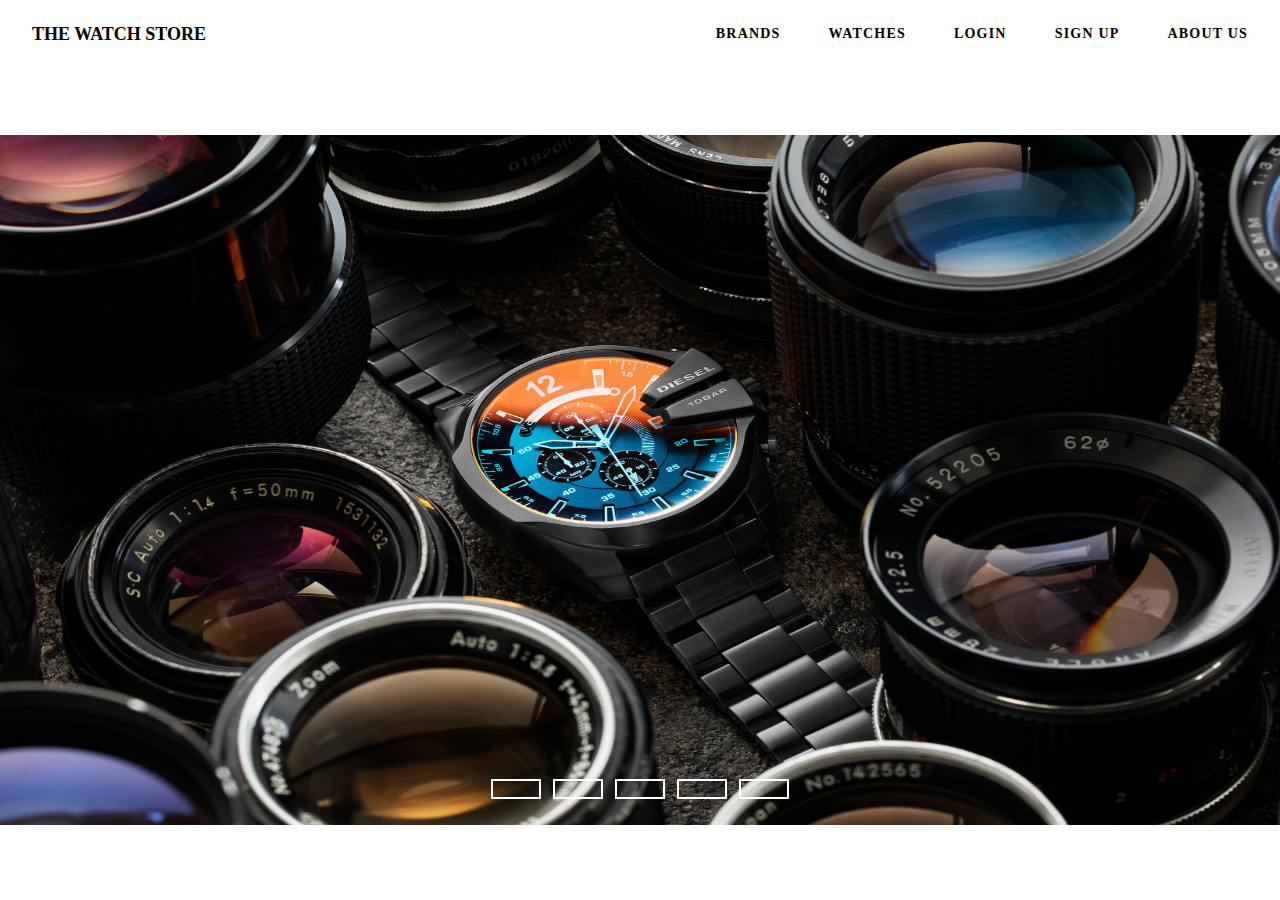
<file: index.html>
<!DOCTYPE html>
<html lang="en">
<head>
      <meta charset="UTF-8">
      <title>Home | TWS</title>
      <link rel="stylesheet" href="home.css">
</head>
<body>
      <div class="container">
            <nav>
                  <input type="checkbox" id="nav" class="hidden">
                  <label for="nav" class="nav-btn">
                        <i></i>
                        <i></i>
                        <i></i>
                  </label>
                  <div class="logo">
                        <a href="index.html">THE WATCH STORE</a>
                  </div>
                  <div class="nav-wrapper">
                        <ul>
                              <li><a href="TWS/brands.html">Brands</a></li>
                              <li><a href="TWS/EDIFICE.html">Watches</a></li>
                              <li><a href="TWS/login.html">Login</a></li>
                              <li><a href="TWS/signup.html">Sign Up</a></li>
                              <li><a href="TWS/aboutus.html">About Us</a></li>
                        </ul>
                  </div>
            </nav>
            <div class="slidershow middle">
                <div class="slides">
                    <input type="radio" name="r" id="r1" checked>
                    <input type="radio" name="r" id="r2">
                    <input type="radio" name="r" id="r3">
                    <input type="radio" name="r" id="r4">
                    <input type="radio" name="r" id="r5">
                    <div class="slide s1">
                          <img src="TWS/1.jpg" alt="">
                    </div>
                    <div class="slide">
                          <img src="TWS/2.jpg" alt="">
                    </div>
                    <div class="slide">
                          <img src="TWS/3.jpg" alt="">
                    </div>
                    <div class="slide">
                          <img src="TWS/4.jpg" alt="">
                    </div>
                    <div class="slide">
                          <img src="TWS/5.jpg" alt="">
                    </div>
                </div>
                <div class="navigation">
                      <label for="r1" class="bar"></label>
                      <label for="r2" class="bar"></label>
                      <label for="r3" class="bar"></label>
                      <label for="r4" class="bar"></label>
                      <label for="r5" class="bar"></label>
                </div>
            </div>
      </div>   
</body>
</html>
</file>
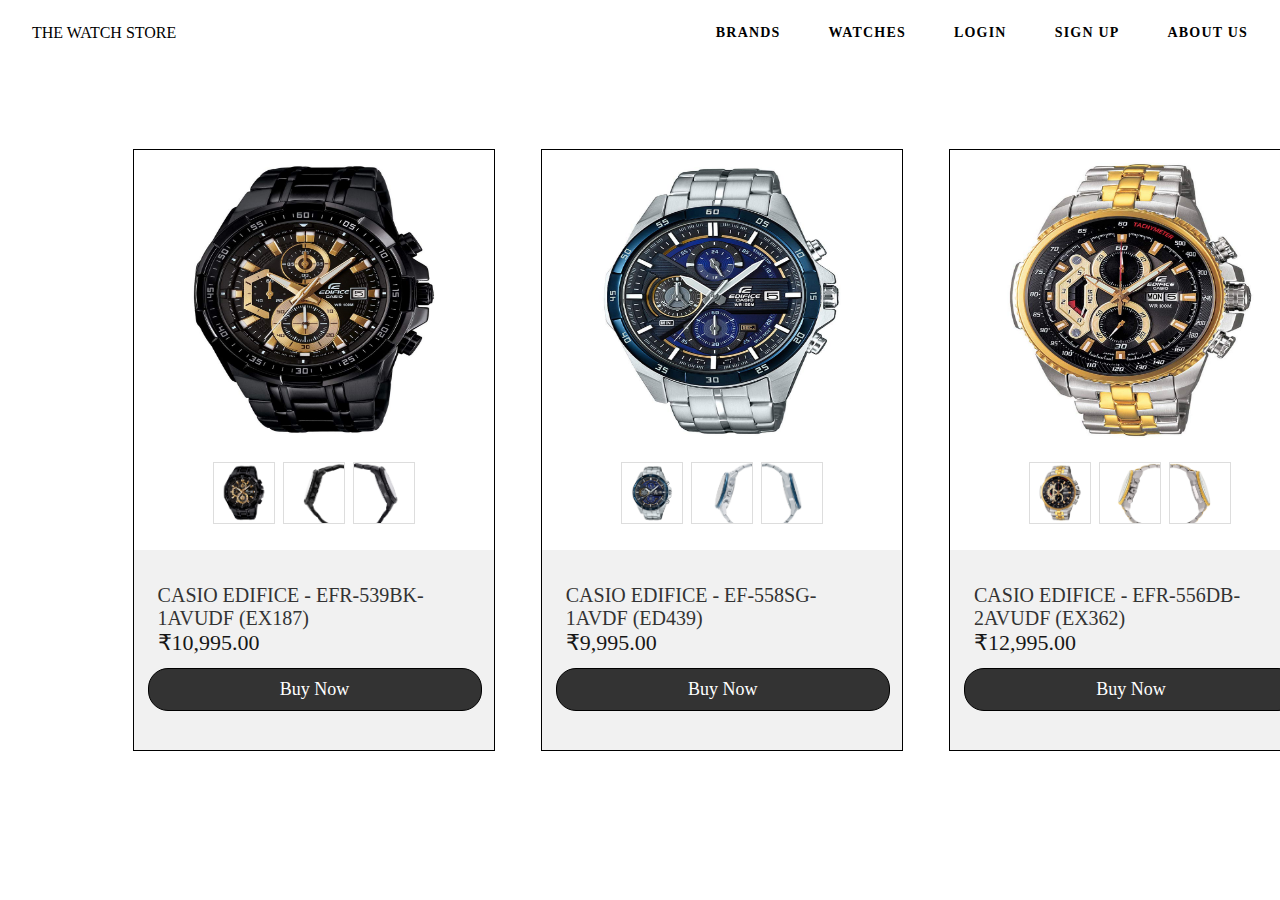
<file: TWS/EDIFICE.html>
<!DOCTYPE html>
<html lang="en" dir="ltr">
  <head>
    <meta charset="utf-8">
    <title>EDIFICE | TWS </title>
    <link rel="stylesheet" href="watchlayout.css">
  </head>
  <body>
    <div class="container">
            <nav>
                  <input type="checkbox" id="nav" class="hidden">
                  <label for="nav" class="nav-btn">
                        <i></i>
                        <i></i>
                        <i></i>
                  </label>
                  <div class="logo">
                        <p>THE WATCH STORE</p>
                  </div>
                  <div class="nav-wrapper">
                        <ul>
                              <li><a href="brands.html">Brands</a></li>
                              <li><a href="EDIFICE.html">Watches</a></li>
                              <li><a href="login.html">Login</a></li>
                              <li><a href="signup.html">Sign Up</a></li>
                              <li><a href="aboutus.html">About Us</a></li>
                        </ul>
                  </div>
            </nav>
    </div>

<div class="card">
  <div class="top-section">
    <img class="image-container1" id="1" src="EDIFICE1.jpg" alt="">
    <div class="nav">
      <img onclick="change_img1(this)" src="EDIFICE1.jpg" alt="">
      <img onclick="change_img1(this)" src="EDIFICE2.jpg" alt="">
      <img onclick="change_img1(this)" src="EDIFICE3.jpg" alt="">
    </div>
    <div class="price"></div>
  </div>

  <div class="product-info">
    <div class="name">Casio Edifice - EFR-539BK-1AVUDF (EX187)</div>
    <div class="dis">₹10,995.00</div>
    <a class="btn" href="PURCHASED.HTML">Buy Now</a>
  </div>

<div class="card" style="margin-left: 500px;">
  <div class="top-section">
    <img class="image-container2" id="2" src="EDIFICE4.jpg" alt="">
    <div class="nav">
      <img onclick="change_img2(this)" src="EDIFICE4.jpg" alt="">
      <img onclick="change_img2(this)" src="EDIFICE5.jpg" alt="">
      <img onclick="change_img2(this)" src="EDIFICE6.jpg" alt="">
    </div>
    <div class="price"></div>
  </div>

  <div class="product-info">
    <div class="name">Casio Edifice  - EF-558SG-1AVDF (ED439)</div>
    <div class="dis">₹9,995.00</div>
    <a class="btn" href="PURCHASED.HTML">Buy Now</a>
  </div>

<div class="card" style="margin-left: 500px;">
  <div class="top-section">
    <img class="image-container3" id="3" src="EDIFICE7.jpg" alt="">
    <div class="nav">
      <img onclick="change_img3(this)" src="EDIFICE7.jpg" alt="">
      <img onclick="change_img3(this)" src="EDIFICE8.jpg" alt="">
      <img onclick="change_img3(this)" src="EDIFICE9.jpg" alt="">
    </div>
    <div class="price"></div>
  </div>

  <div class="product-info">
    <div class="name">Casio Edifice - EFR-556DB-2AVUDF (EX362)</div>
    <div class="dis">₹12,995.00</div>
    <a class="btn" href="PURCHASED.HTML">Buy Now</a>
  </div>

</div>
  <script type="text/javascript">
    var container1 = document.getElementById("1");
    function change_img1(image) {
      container1.src = image.src;
    }
  </script>

   <script type="text/javascript">
    var container2 = document.getElementById("2");
    function change_img2(image) {
      container2.src = image.src;
    }
  </script>

  <script type="text/javascript">
    var container3 = document.getElementById("3");
    function change_img3(image) {
      container3.src = image.src;
    }
  </script>

  </body>
</html>
</file>
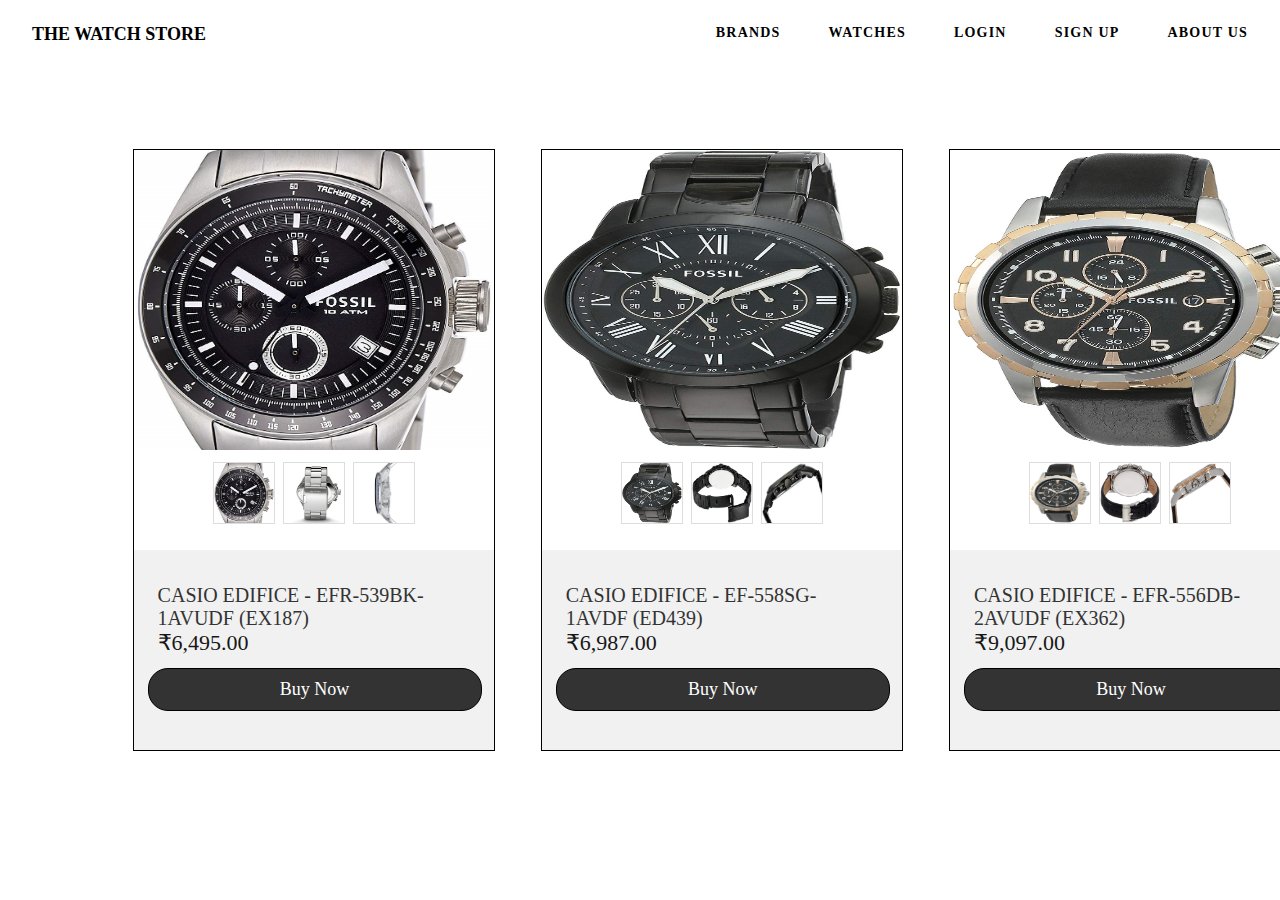
<file: TWS/FOSSIL.html>
<!DOCTYPE html>
<html lang="en" dir="ltr">
  <head>
    <meta charset="utf-8">
    <title>FOSSIL | TWS </title>
    <link rel="stylesheet" href="watchlayout.css">
  </head>
  <body>
    <div class="container">
            <nav>
                  <input type="checkbox" id="nav" class="hidden">
                  <label for="nav" class="nav-btn">
                        <i></i>
                        <i></i>
                        <i></i>
                  </label>
                  <div class="logo">
                        <a href="home.html">THE WATCH STORE</a>
                  </div>
                  <div class="nav-wrapper">
                        <ul>
                              <li><a href="brands.html">Brands</a></li>
                              <li><a href="EDIFICE.html">Watches</a></li>
                              <li><a href="session.php">Login</a></li>
                              <li><a href="signup.html">Sign Up</a></li>
                              <li><a href="aboutus.html">About Us</a></li>
                        </ul>
                  </div>
            </nav>
    </div>

<div class="card">
  <div class="top-section">
    <img class="image-container1" id="1" src="FOSSIL1.jpg" alt="">
    <div class="nav">
      <img onclick="change_img1(this)" src="FOSSIL1.jpg" alt="">
      <img onclick="change_img1(this)" src="FOSSIL2.jpg" alt="">
      <img onclick="change_img1(this)" src="FOSSIL3.jpg" alt="">
    </div>
    <div class="price"></div>
  </div>

  <div class="product-info">
    <div class="name">Casio Edifice - EFR-539BK-1AVUDF (EX187)</div>
    <div class="dis">₹6,495.00</div>
    <a class="btn" href="PURCHASED.HTML">Buy Now</a>
  </div>

<div class="card" style="margin-left: 500px;">
  <div class="top-section">
    <img class="image-container2" id="2" src="FOSSIL4.jpg" alt="">
    <div class="nav">
      <img onclick="change_img2(this)" src="FOSSIL4.jpg" alt="">
      <img onclick="change_img2(this)" src="FOSSIL5.jpg" alt="">
      <img onclick="change_img2(this)" src="FOSSIL6.jpg" alt="">
    </div>
    <div class="price"></div>
  </div>

  <div class="product-info">
    <div class="name">Casio Edifice  - EF-558SG-1AVDF (ED439)</div>
    <div class="dis">₹6,987.00</div>
    <a class="btn" href="PURCHASED.HTML">Buy Now</a>
  </div>

<div class="card" style="margin-left: 500px;">
  <div class="top-section">
    <img class="image-container3" id="3" src="FOSSIL7.jpg" alt="">
    <div class="nav">
      <img onclick="change_img3(this)" src="FOSSIL7.jpg" alt="">
      <img onclick="change_img3(this)" src="FOSSIL8.jpg" alt="">
      <img onclick="change_img3(this)" src="FOSSIL9.jpg" alt="">
    </div>
    <div class="price"></div>
  </div>

  <div class="product-info">
    <div class="name">Casio Edifice - EFR-556DB-2AVUDF (EX362)</div>
    <div class="dis">₹9,097.00</div>
    <a class="btn" href="PURCHASED.HTML">Buy Now</a>
  </div>

</div>
  <script type="text/javascript">
    var container1 = document.getElementById("1");
    function change_img1(image) {
      container1.src = image.src;
    }
  </script>

   <script type="text/javascript">
    var container2 = document.getElementById("2");
    function change_img2(image) {
      container2.src = image.src;
    }
  </script>

  <script type="text/javascript">
    var container3 = document.getElementById("3");
    function change_img3(image) {
      container3.src = image.src;
    }
  </script>

  </body>
</html>
</file>
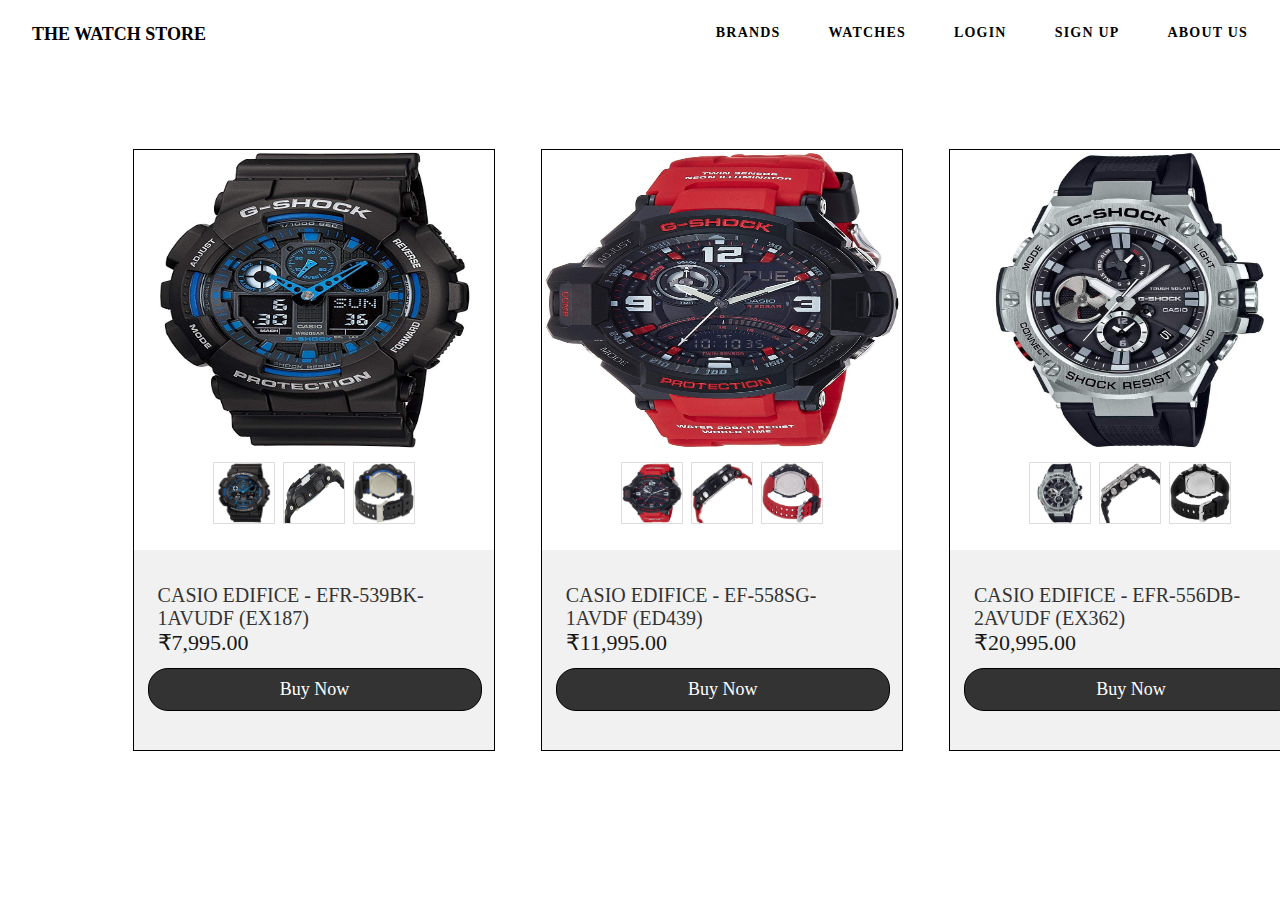
<file: TWS/GSHOCK.html>
<!DOCTYPE html>
<html lang="en" dir="ltr">
  <head>
    <meta charset="utf-8">
    <title>G-SHOCK | TWS </title>
    <link rel="stylesheet" href="watchlayout.css">
  </head>
  <body>
    <div class="container">
            <nav>
                  <input type="checkbox" id="nav" class="hidden">
                  <label for="nav" class="nav-btn">
                        <i></i>
                        <i></i>
                        <i></i>
                  </label>
                  <div class="logo">
                        <a href="home.html">THE WATCH STORE</a>
                  </div>
                  <div class="nav-wrapper">
                        <ul>
                              <li><a href="brands.html">Brands</a></li>
                              <li><a href="EDIFICE.html">Watches</a></li>
                              <li><a href="session.php">Login</a></li>
                              <li><a href="signup.html">Sign Up</a></li>
                              <li><a href="aboutus.html">About Us</a></li>
                        </ul>
                  </div>
            </nav>
    </div>

<div class="card">
  <div class="top-section">
    <img class="image-container1" id="1" src="GSHOCK1.jpg" alt="">
    <div class="nav">
      <img onclick="change_img1(this)" src="GSHOCK1.jpg" alt="">
      <img onclick="change_img1(this)" src="GSHOCK2.jpg" alt="">
      <img onclick="change_img1(this)" src="GSHOCK3.jpg" alt="">
    </div>
    <div class="price"></div>
  </div>

  <div class="product-info">
    <div class="name">Casio Edifice - EFR-539BK-1AVUDF (EX187)</div>
    <div class="dis">₹7,995.00</div>
    <a class="btn" href="PURCHASED.HTML">Buy Now</a>
  </div>

<div class="card" style="margin-left: 500px;">
  <div class="top-section">
    <img class="image-container2" id="2" src="GSHOCK4.jpg" alt="">
    <div class="nav">
      <img onclick="change_img2(this)" src="GSHOCK4.jpg" alt="">
      <img onclick="change_img2(this)" src="GSHOCK5.jpg" alt="">
      <img onclick="change_img2(this)" src="GSHOCK6.jpg" alt="">
    </div>
    <div class="price"></div>
  </div>

  <div class="product-info">
    <div class="name">Casio Edifice  - EF-558SG-1AVDF (ED439)</div>
    <div class="dis">₹11,995.00</div>
    <a class="btn" href="PURCHASED.HTML">Buy Now</a>
  </div>

<div class="card" style="margin-left: 500px;">
  <div class="top-section">
    <img class="image-container3" id="3" src="GSHOCK7.jpg" alt="">
    <div class="nav">
      <img onclick="change_img3(this)" src="GSHOCK7.jpg" alt="">
      <img onclick="change_img3(this)" src="GSHOCK8.jpg" alt="">
      <img onclick="change_img3(this)" src="GSHOCK9.jpg" alt="">
    </div>
    <div class="price"></div>
  </div>

  <div class="product-info">
    <div class="name">Casio Edifice - EFR-556DB-2AVUDF (EX362)</div>
    <div class="dis">₹20,995.00</div>
    <a class="btn" href="PURCHASED.HTML">Buy Now</a>
  </div>

</div>
  <script type="text/javascript">
    var container1 = document.getElementById("1");
    function change_img1(image) {
      container1.src = image.src;
    }
  </script>

   <script type="text/javascript">
    var container2 = document.getElementById("2");
    function change_img2(image) {
      container2.src = image.src;
    }
  </script>

  <script type="text/javascript">
    var container3 = document.getElementById("3");
    function change_img3(image) {
      container3.src = image.src;
    }
  </script>

  </body>
</html>
</file>
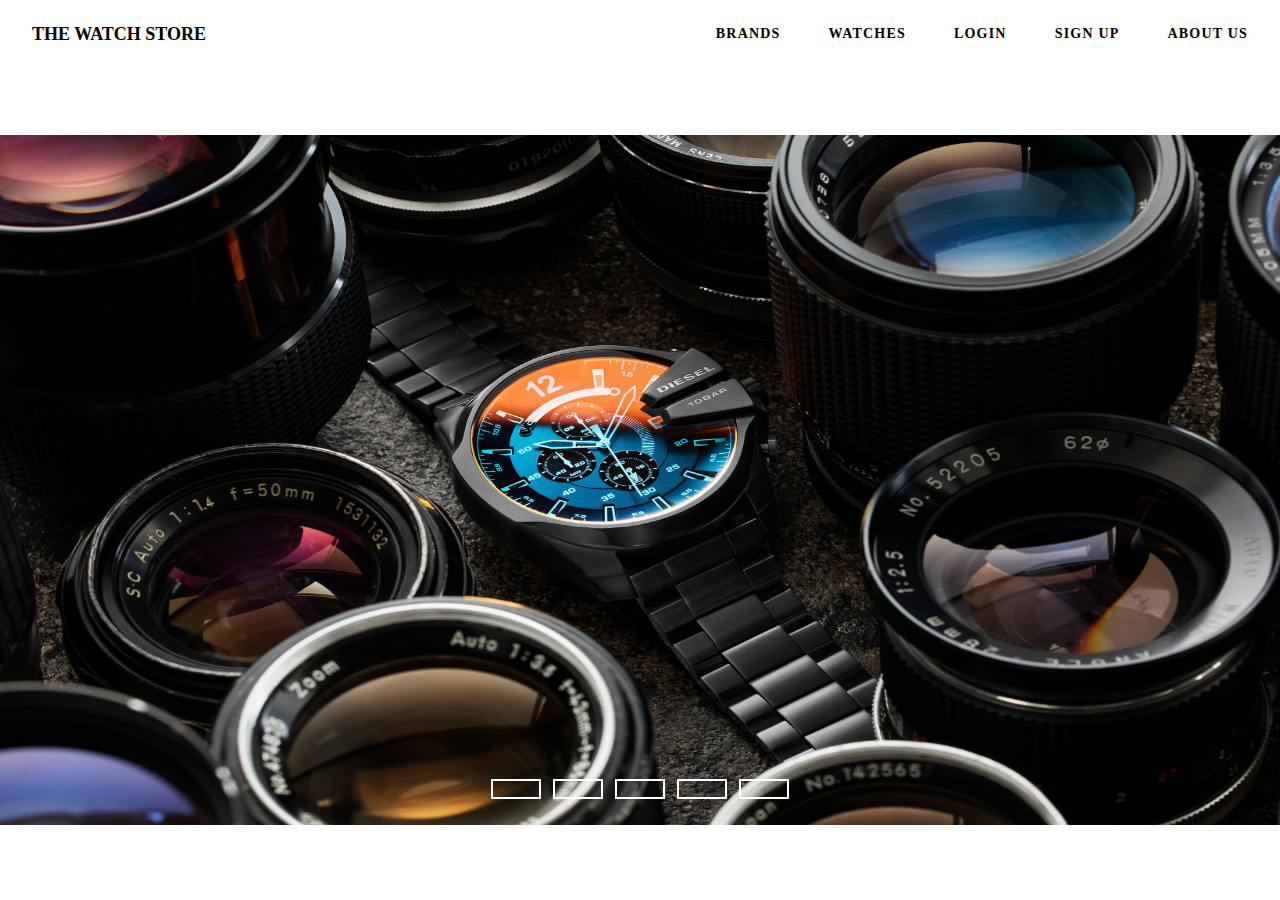
<file: TWS/home.html>
<!DOCTYPE html>
<html lang="en">
<head>
      <meta charset="UTF-8">
      <title>Home | TWS</title>
      <link rel="stylesheet" href="home.css">
</head>
<body>
      <div class="container">
            <nav>
                  <input type="checkbox" id="nav" class="hidden">
                  <label for="nav" class="nav-btn">
                        <i></i>
                        <i></i>
                        <i></i>
                  </label>
                  <div class="logo">
                        <a href="index.html">THE WATCH STORE</a>
                  </div>
                  <div class="nav-wrapper">
                        <ul>
                              <li><a href="brand">Brands</a></li>
                              <li><a href="watch">Watches</a></li>
                              <li><a href="TWS/login.html">Login</a></li>
                              <li><a href="TWS/signup.html">Sign Up</a></li>
                              <li><a href="TWS/aboutus.html">About Us</a></li>
                        </ul>
                  </div>
            </nav>
            <div class="slidershow middle">
                <div class="slides">
                    <input type="radio" name="r" id="r1" checked>
                    <input type="radio" name="r" id="r2">
                    <input type="radio" name="r" id="r3">
                    <input type="radio" name="r" id="r4">
                    <input type="radio" name="r" id="r5">
                    <div class="slide s1">
                          <img src="1.jpg" alt="">
                    </div>
                    <div class="slide">
                          <img src="2.jpg" alt="">
                    </div>
                    <div class="slide">
                          <img src="3.jpg" alt="">
                    </div>
                    <div class="slide">
                          <img src="4.jpg" alt="">
                    </div>
                    <div class="slide">
                          <img src="5.jpg" alt="">
                    </div>
                </div>
                <div class="navigation">
                      <label for="r1" class="bar"></label>
                      <label for="r2" class="bar"></label>
                      <label for="r3" class="bar"></label>
                      <label for="r4" class="bar"></label>
                      <label for="r5" class="bar"></label>
                </div>
            </div>
      </div>   
</body>
</html>
</file>
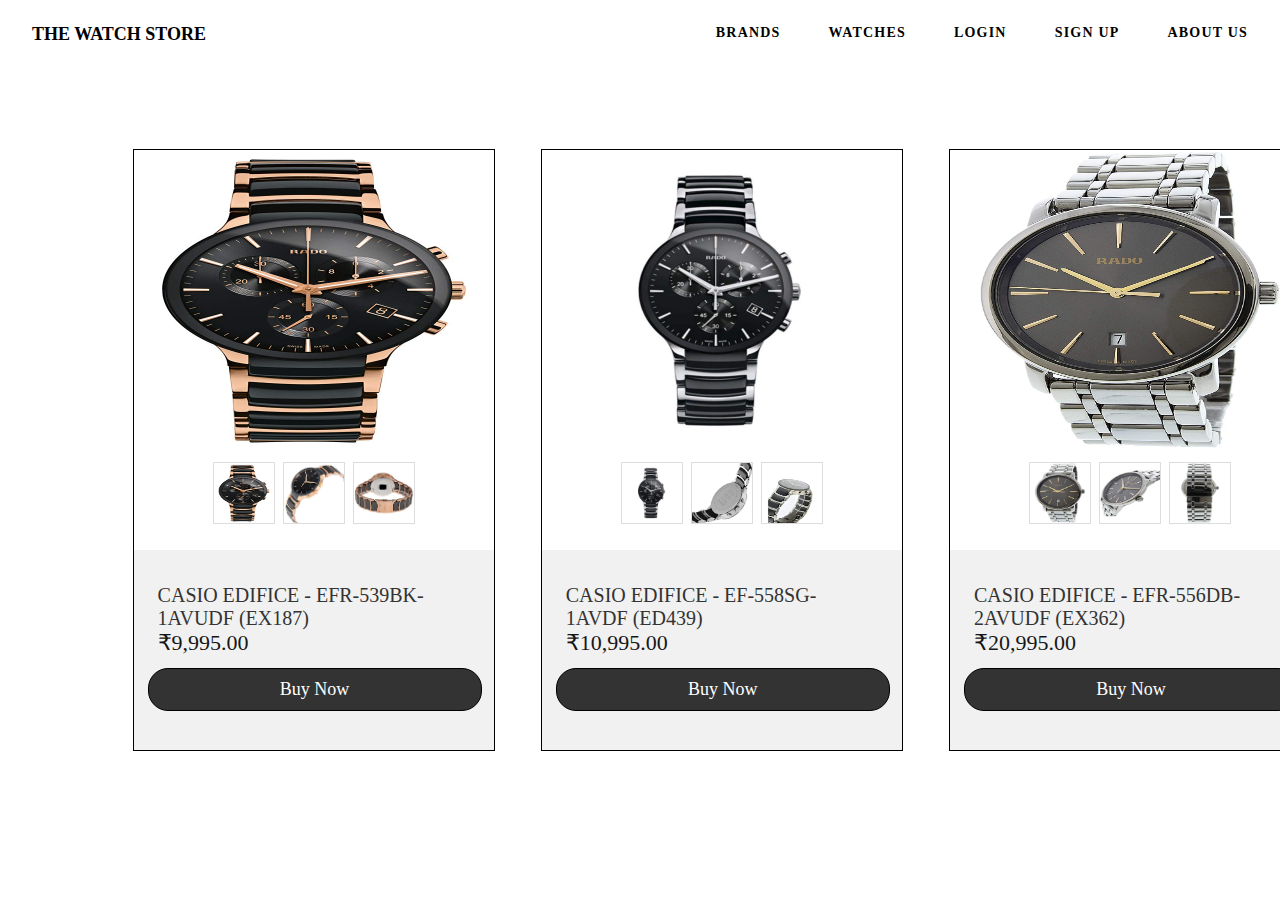
<file: TWS/RADO.html>
<!DOCTYPE html>
<html lang="en" dir="ltr">
  <head>
    <meta charset="utf-8">
    <title>RADO | TWS </title>
    <link rel="stylesheet" href="watchlayout.css">
  </head>
  <body>
    <div class="container">
            <nav>
                  <input type="checkbox" id="nav" class="hidden">
                  <label for="nav" class="nav-btn">
                        <i></i>
                        <i></i>
                        <i></i>
                  </label>
                  <div class="logo">
                        <a href="home.html">THE WATCH STORE</a>
                  </div>
                  <div class="nav-wrapper">
                        <ul>
                              <li><a href="brands.html">Brands</a></li>
                              <li><a href="EDIFICE.html">Watches</a></li>
                              <li><a href="session.php">Login</a></li>
                              <li><a href="signup.html">Sign Up</a></li>
                              <li><a href="aboutus.html">About Us</a></li>
                        </ul>
                  </div>
            </nav>
    </div>

<div class="card">
  <div class="top-section">
    <img class="image-container1" id="1" src="RADO1.jpg" alt="">
    <div class="nav">
      <img onclick="change_img1(this)" src="RADO1.jpg" alt="">
      <img onclick="change_img1(this)" src="RADO2.jpg" alt="">
      <img onclick="change_img1(this)" src="RADO3.jpg" alt="">
    </div>
    <div class="price"></div>
  </div>

  <div class="product-info">
    <div class="name">Casio Edifice - EFR-539BK-1AVUDF (EX187)</div>
    <div class="dis">₹9,995.00</div>
    <a class="btn" href="PURCHASED.HTML">Buy Now</a>
  </div>

<div class="card" style="margin-left: 500px;">
  <div class="top-section">
    <img class="image-container2" id="2" src="RADO4.jpg" alt="">
    <div class="nav">
      <img onclick="change_img2(this)" src="RADO4.jpg" alt="">
      <img onclick="change_img2(this)" src="RADO5.jpg" alt="">
      <img onclick="change_img2(this)" src="RADO6.jpg" alt="">
    </div>
    <div class="price"></div>
  </div>

  <div class="product-info">
    <div class="name">Casio Edifice  - EF-558SG-1AVDF (ED439)</div>
    <div class="dis">₹10,995.00</div>
    <a class="btn" href="PURCHASED.HTML">Buy Now</a>
  </div>

<div class="card" style="margin-left: 500px;">
  <div class="top-section">
    <img class="image-container3" id="3" src="RADO7.jpg" alt="">
    <div class="nav">
      <img onclick="change_img3(this)" src="RADO7.jpg" alt="">
      <img onclick="change_img3(this)" src="RADO8.jpg" alt="">
      <img onclick="change_img3(this)" src="RADO9.jpg" alt="">
    </div>
    <div class="price"></div>
  </div>

  <div class="product-info">
    <div class="name">Casio Edifice - EFR-556DB-2AVUDF (EX362)</div>
    <div class="dis">₹20,995.00</div>
    <a class="btn" href="PURCHASED.HTML">Buy Now</a>
  </div>

</div>
  <script type="text/javascript">
    var container1 = document.getElementById("1");
    function change_img1(image) {
      container1.src = image.src;
    }
  </script>

   <script type="text/javascript">
    var container2 = document.getElementById("2");
    function change_img2(image) {
      container2.src = image.src;
    }
  </script>

  <script type="text/javascript">
    var container3 = document.getElementById("3");
    function change_img3(image) {
      container3.src = image.src;
    }
  </script>

  </body>
</html>
</file>
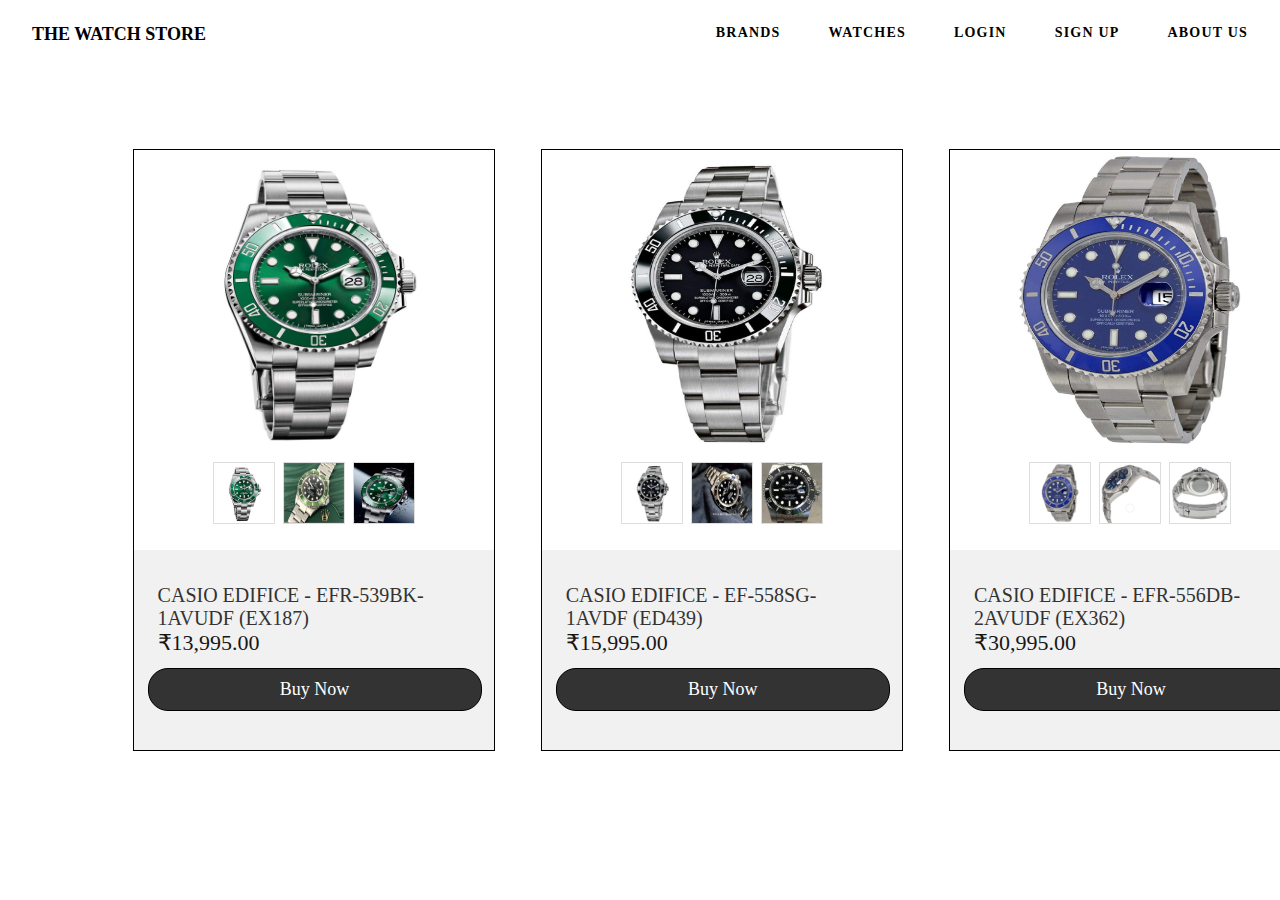
<file: TWS/ROLEX.html>
<!DOCTYPE html>
<html lang="en" dir="ltr">
  <head>
    <meta charset="utf-8">
    <title>ROLEX | TWS </title>
    <link rel="stylesheet" href="watchlayout.css">
  </head>
  <body>
    <div class="container">
            <nav>
                  <input type="checkbox" id="nav" class="hidden">
                  <label for="nav" class="nav-btn">
                        <i></i>
                        <i></i>
                        <i></i>
                  </label>
                  <div class="logo">
                        <a href="home.html">THE WATCH STORE</a>
                  </div>
                  <div class="nav-wrapper">
                        <ul>
                              <li><a href="brands.html">Brands</a></li>
                              <li><a href="EDIFICE.html">Watches</a></li>
                              <li><a href="session.php">Login</a></li>
                              <li><a href="signup.html">Sign Up</a></li>
                              <li><a href="aboutus.html">About Us</a></li>
                        </ul>
                  </div>
            </nav>
    </div>

<div class="card">
  <div class="top-section">
    <img class="image-container1" id="1" src="ROLEX1.jpg" alt="">
    <div class="nav">
      <img onclick="change_img1(this)" src="ROLEX1.jpg" alt="">
      <img onclick="change_img1(this)" src="ROLEX2.jpg" alt="">
      <img onclick="change_img1(this)" src="ROLEX3.jpg" alt="">
    </div>
    <div class="price"></div>
  </div>

  <div class="product-info">
    <div class="name">Casio Edifice - EFR-539BK-1AVUDF (EX187)</div>
    <div class="dis">₹13,995.00</div>
    <a class="btn" href="PURCHASED.HTML">Buy Now</a>
  </div>

<div class="card" style="margin-left: 500px;">
  <div class="top-section">
    <img class="image-container2" id="2" src="ROLEX4.jpg" alt="">
    <div class="nav">
      <img onclick="change_img2(this)" src="ROLEX4.jpg" alt="">
      <img onclick="change_img2(this)" src="ROLEX5.jpg" alt="">
      <img onclick="change_img2(this)" src="ROLEX6.jpg" alt="">
    </div>
    <div class="price"></div>
  </div>

  <div class="product-info">
    <div class="name">Casio Edifice  - EF-558SG-1AVDF (ED439)</div>
    <div class="dis">₹15,995.00</div>
    <a class="btn" href="PURCHASED.HTML">Buy Now</a>
  </div>

<div class="card" style="margin-left: 500px;">
  <div class="top-section">
    <img class="image-container3" id="3" src="ROLEX7.jpg" alt="">
    <div class="nav">
      <img onclick="change_img3(this)" src="ROLEX7.jpg" alt="">
      <img onclick="change_img3(this)" src="ROLEX8.jpg" alt="">
      <img onclick="change_img3(this)" src="ROLEX9.jpg" alt="">
    </div>
    <div class="price"></div>
  </div>

  <div class="product-info">
    <div class="name">Casio Edifice - EFR-556DB-2AVUDF (EX362)</div>
    <div class="dis">₹30,995.00</div>
    <a class="btn" href="PURCHASED.HTML">Buy Now</a>
  </div>

</div>
  <script type="text/javascript">
    var container1 = document.getElementById("1");
    function change_img1(image) {
      container1.src = image.src;
    }
  </script>

   <script type="text/javascript">
    var container2 = document.getElementById("2");
    function change_img2(image) {
      container2.src = image.src;
    }
  </script>

  <script type="text/javascript">
    var container3 = document.getElementById("3");
    function change_img3(image) {
      container3.src = image.src;
    }
  </script>

  </body>
</html>
</file>
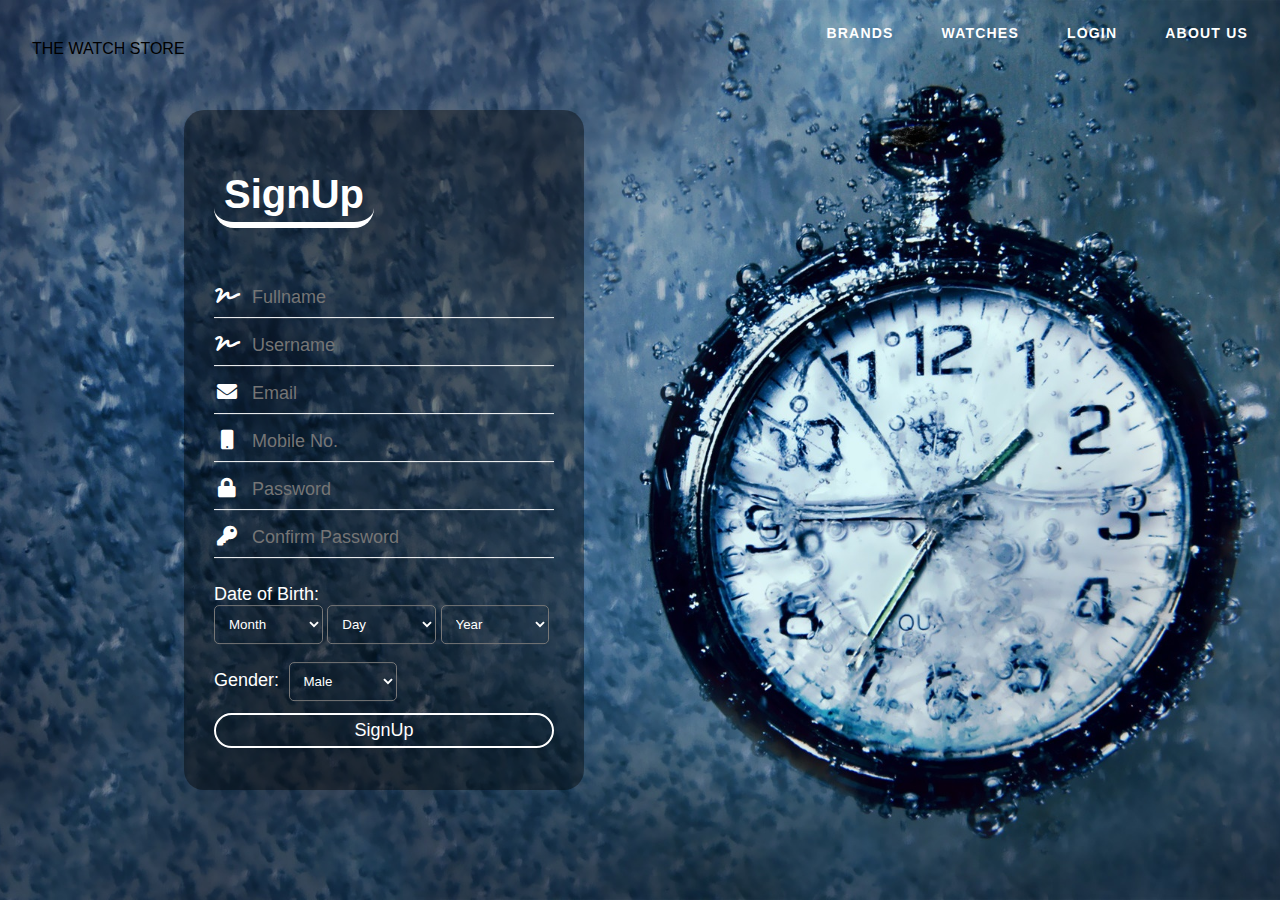
<file: TWS/signup.html>
<!DOCTYPE html>
<html lang="en" dir="ltr">
  <head>
    <meta charset="utf-8">
    <title>SignUp | TWS</title>
    <link rel="stylesheet" href="signup.css">
    <script src="signup.js"></script>
  </head>
  <body>
    <div class="container">
            <nav>
                  <input type="checkbox" id="nav" class="hidden">
                  <label for="nav" class="nav-btn">
                        <i></i>
                        <i></i>
                        <i></i>
                  </label>
                  <div class="logo">
                        <p>THE WATCH STORE</p>
                  </div>
                  <div class="nav-wrapper">
                        <ul>
                              <li><a href="brand.html">Brands</a></li>
                              <li><a href="EDIFICE.html">Watches</a></li>
                              <li><a href="login.html">Login</a></li>
                              <li><a href="aboutus.html">About Us</a></li>
                        </ul>
                  </div>
            </nav>
    </div>
<form class="login-box" name="signupform" onsubmit=" return validate()" action="signup.php" method="POST">
  <h1>SignUp</h1>
  <div class="textbox">
    <i class="fas fa-signature"></i>
    <input type="text" placeholder="Fullname" name="fullname">
  </div>
  <div class="textbox">
    <i class="fas fa-signature"></i>
    <input type="text" placeholder="Username" name="username">
  </div>
  <div class="textbox">
    <i class="fas fa-envelope"></i>
    <input type="text" placeholder="Email" name="email">
  </div>
  <div class="textbox">
    <i class="fas fa-mobile"></i>
    <input type="text" placeholder="Mobile No." name="number">
  </div>
  <div class="textbox">
    <i class="fas fa-lock"></i>
    <input type="password" placeholder="Password" name="password1">
  </div>

  <div class="textbox">
    <i class="fas fa-key"></i>
    <input type="password" placeholder="Confirm Password" name="password2">
  </div>
  <br>
  
  <span style="font-size:18px;">Date of Birth:</span>
  <br>
   <select name="dobmonth">
   <option value="Month">Month</option>
   <option value="january"> January</option>
   <option value="february"> February</option>
   <option value="march"> March</option>
   <option value="april"> April</option>
   <option value="may"> May</option>
   <option value="june"> June</option>
   <option value="july"> July</option>
   <option value="august"> August</option>
   <option value="september"> September</option>
   <option value="october"> October</option>
   <option value="november"> November</option>
   <option value="december"> December</option>
   </select>

   <select name="dobday">
   <option value="0">Day</option>
   <option value="1"> 1</option>
   <option value="2"> 2</option>
   <option value="3"> 3</option>
   <option value="4"> 4</option>
   <option value="5"> 5</option>
   <option value="6"> 6</option>
   <option value="7"> 7</option>
   <option value="8"> 8</option>
   <option value="9"> 9</option>
   <option value="10"> 10</option>
   <option value="11"> 11</option>
   <option value="12"> 12</option>
   <option value="13"> 13</option>
   <option value="14"> 14</option>
   <option value="15"> 15</option>
   <option value="16"> 16</option>
   <option value="17"> 17</option>
   <option value="18"> 18</option>
   <option value="19"> 19</option>
   <option value="20"> 20</option>
   <option value="21"> 21</option>
   <option value="22"> 22</option>
   <option value="23"> 23</option>
   <option value="24"> 24</option>
   <option value="25"> 25</option>
   <option value="26"> 26</option>
   <option value="27"> 27</option>
   <option value="28"> 28</option>
   <option value="29"> 29</option>
   <option value="30"> 30</option>
   <option value="31"> 31</option>
   </select>

   <select name="dobyear">   
   <option value="0000">Year</option>
   <option value="1990"> 1990</option>
   <option value="1991"> 1991</option>
   <option value="1992"> 1992</option>
   <option value="1993"> 1993</option>
   <option value="1994"> 1994</option>
   <option value="1995"> 1995</option>
   <option value="1996"> 1996</option>
   <option value="1997"> 1997</option>
   <option value="1998"> 1998</option>
   <option value="1999"> 1999</option>
   <option value="2000"> 2000</option>
   <option value="2001"> 2001</option>
   <option value="2002"> 2002</option>
   <option value="2003"> 2003</option>
   <option value="2004"> 2004</option>
   <option value="2005"> 2005</option>
   <option value="2006"> 2006</option>
   <option value="2007"> 2007</option>
   <option value="2008"> 2008</option>
   <option value="2009"> 2009</option>
   <option value="2010"> 2010</option>
   <option value="2011"> 2011</option>
   <option value="2012"> 2012</option>
   <option value="2013"> 2013</option>
   <option value="2014"> 2014</option>
   <option value="2015"> 2015</option>
   <option value="2016"> 2016</option>
   <option value="2017"> 2017</option>
   <option value="2018"> 2018</option>
   <option value="2019"> 2019</option>
   </select>

   <br>
   <br>
   <span style="font-size:18px;">Gender:</span>
   <select name="gender" style="margin-left: 5px;">
     <option value="male"> Male</option>
     <option value="female"> Female</option>
   </select>
  <input type="submit" class="btn" value="SignUp">
</form>
  </body>
</html>
</file>
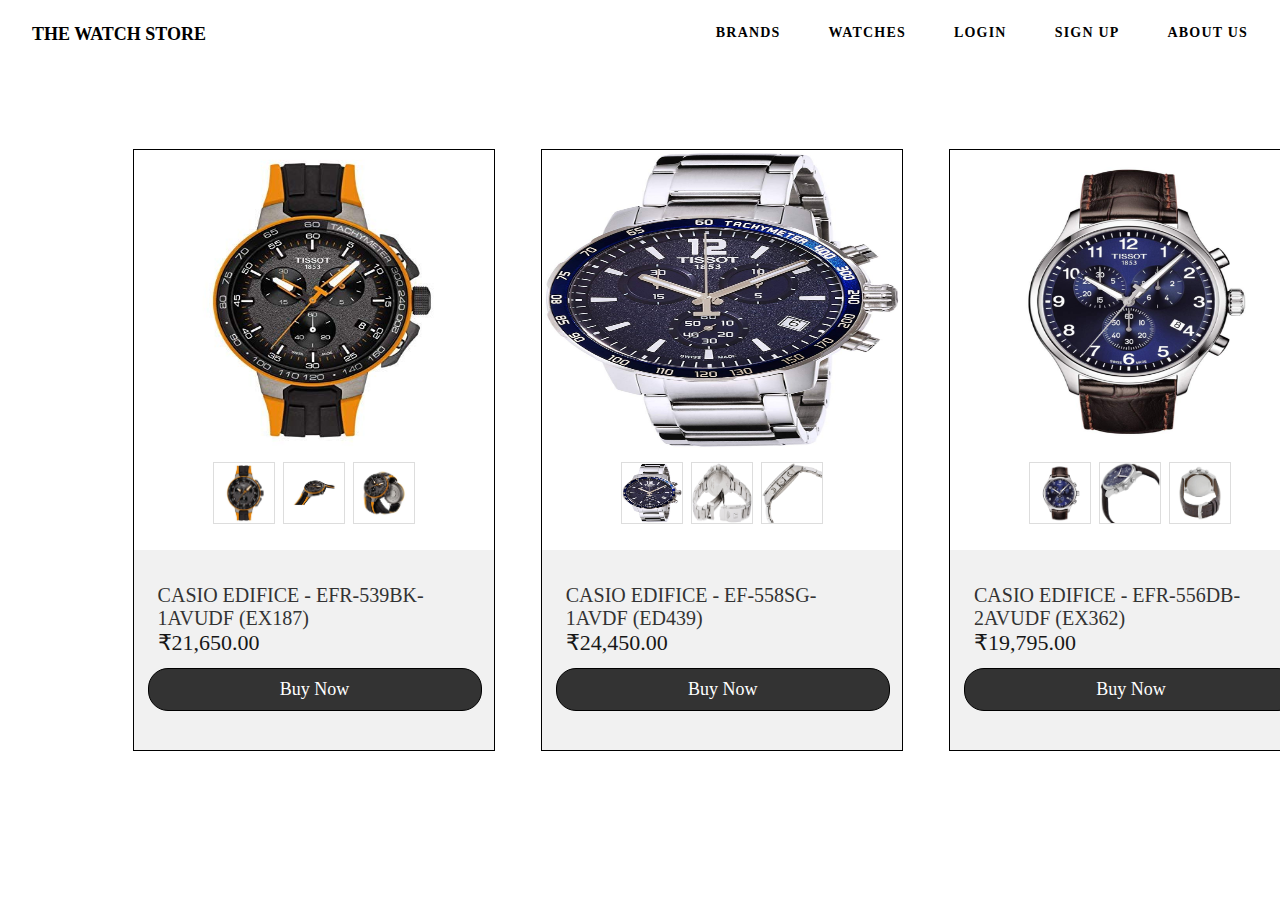
<file: TWS/TISSOT.html>
<!DOCTYPE html>
<html lang="en" dir="ltr">
  <head>
    <meta charset="utf-8">
    <title>TISSOT | TWS </title>
    <link rel="stylesheet" href="watchlayout.css">
  </head>
  <body>
    <div class="container">
            <nav>
                  <input type="checkbox" id="nav" class="hidden">
                  <label for="nav" class="nav-btn">
                        <i></i>
                        <i></i>
                        <i></i>
                  </label>
                  <div class="logo">
                        <a href="home.html">THE WATCH STORE</a>
                  </div>
                  <div class="nav-wrapper">
                        <ul>
                              <li><a href="brands.html">Brands</a></li>
                              <li><a href="EDIFICE.html">Watches</a></li>
                              <li><a href="session.php">Login</a></li>
                              <li><a href="signup.html">Sign Up</a></li>
                              <li><a href="aboutus.html">About Us</a></li>
                        </ul>
                  </div>
            </nav>
    </div>

<div class="card">
  <div class="top-section">
    <img class="image-container1" id="1" src="TISSOT1.jpg" alt="">
    <div class="nav">
      <img onclick="change_img1(this)" src="TISSOT1.jpg" alt="">
      <img onclick="change_img1(this)" src="TISSOT2.jpg" alt="">
      <img onclick="change_img1(this)" src="TISSOT3.jpg" alt="">
    </div>
    <div class="price"></div>
  </div>

  <div class="product-info">
    <div class="name">Casio Edifice - EFR-539BK-1AVUDF (EX187)</div>
    <div class="dis">₹21,650.00</div>
    <a class="btn" href="PURCHASED.HTML">Buy Now</a>
  </div>

<div class="card" style="margin-left: 500px;">
  <div class="top-section">
    <img class="image-container2" id="2" src="TISSOT4.jpg" alt="">
    <div class="nav">
      <img onclick="change_img2(this)" src="TISSOT4.jpg" alt="">
      <img onclick="change_img2(this)" src="TISSOT5.jpg" alt="">
      <img onclick="change_img2(this)" src="TISSOT6.jpg" alt="">
    </div>
    <div class="price"></div>
  </div>

  <div class="product-info">
    <div class="name">Casio Edifice  - EF-558SG-1AVDF (ED439)</div>
    <div class="dis">₹24,450.00</div>
    <a class="btn" href="PURCHASED.HTML">Buy Now</a>
  </div>

<div class="card" style="margin-left: 500px;">
  <div class="top-section">
    <img class="image-container3" id="3" src="TISSOT7.jpg" alt="">
    <div class="nav">
      <img onclick="change_img3(this)" src="TISSOT7.jpg" alt="">
      <img onclick="change_img3(this)" src="TISSOT8.jpg" alt="">
      <img onclick="change_img3(this)" src="TISSOT9.jpg" alt="">
    </div>
    <div class="price"></div>
  </div>

  <div class="product-info">
    <div class="name">Casio Edifice - EFR-556DB-2AVUDF (EX362)</div>
    <div class="dis">₹19,795.00</div>
    <a class="btn" href="PURCHASED.HTML">Buy Now</a>
  </div>

</div>
  <script type="text/javascript">
    var container1 = document.getElementById("1");
    function change_img1(image) {
      container1.src = image.src;
    }
  </script>

   <script type="text/javascript">
    var container2 = document.getElementById("2");
    function change_img2(image) {
      container2.src = image.src;
    }
  </script>

  <script type="text/javascript">
    var container3 = document.getElementById("3");
    function change_img3(image) {
      container3.src = image.src;
    }
  </script>

  </body>
</html>
</file>
<file: home.css>
* {
      box-sizing: border-box;
}

html {
      margin: 0;
      padding: 0;
      width: 100%;
      height: 100vh;
}

body {
      margin: 0;
      padding: 0;
      width: 100%;
      height: 100%;
      font-family: Poppins;
      font-weight: 400;
      background: white;
      background-position: center;
      background-size: cover;
}

nav {
      padding: 8px;
}

.logo {
      float: left;
      padding: 8px;
      margin-left: 16px;
      margin-top: 8px;
}

.logo a {
      color: #000;
      text-transform: uppercase;
      font-weight: 700;
      font-size: 18px;
      letter-spacing: 0px;
      text-decoration: none;
}

nav ul {
      float: right;
}

nav ul li {
      display: inline-block;
      float: left;
}

nav ul li:not(:first-child) {
      margin-left: 48px;
}

nav ul li:last-child {
      margin-right: 24px;
}

nav ul li a {
      display: inline-block;
      outline: none;
      color: #000;
      text-transform: uppercase;
      text-decoration: none;
      font-size: 14px;
      letter-spacing: 1.2px;
      font-weight: 600;
}

@media screen and (max-width: 864px) {
      .logo {
            padding: 0;
      }

      .nav-wrapper {
            position: fixed;
            top: 0;
            left: 0;
            width: 100%;
            height: 100%;
            z-index: -1;
            background: #fff;
            opacity: 0;
            transition: all 0.2s ease;
      }

      .nav-wrapper ul {
            position: absolute;
            top: 50%;
            transform: translateY(-50%);
            width: 100%;
      }

      .nav-wrapper ul li {
            display: block;
            float: none;
            width: 100%;
            text-align: right;
            margin-bottom: 10px;
      }

      .nav-wrapper ul li:nth-child(1) a {
            transition-delay: 0.2s;
      }

      .nav-wrapper ul li:nth-child(2) a {
            transition-delay: 0.3s;
      }

      .nav-wrapper ul li:nth-child(3) a {
            transition-delay: 0.4s;
      }

      .nav-wrapper ul li:nth-child(4) a {
            transition-delay: 0.5s;
      }

      .nav-wrapper ul li:nth-child(5) a {
            transition-delay: 0.6s;
      }

      .nav-wrapper ul li:nth-child(6) a {
            transition-delay: 0.7s;
      }


      .nav-wrapper ul li:not(:first-child) {
            margin-left: 0;
      }

      .nav-wrapper ul li a {
            padding: 10px 24px;
            opacity: 0;
            color: #000;
            font-size: 14px;
            font-weight: 600;
            letter-spacing: 1.2px;
            transform: translateX(-20px);
            transition: all 0.2s ease;
      }

      .nav-btn {
            position: fixed;
            right: 10px;
            top: 10px;
            display: block;
            width: 48px;
            height: 48px;
            cursor: pointer;
            z-index: 9999;
            border-radius: 50%;
            background: white;
            color: white;
      }

      .nav-btn i {
            display: block;
            width: 20px;
            height: 2px;
            background: #000;
            border-radius: 2px;
            margin-left: 14px;
      }

      .nav-btn i:nth-child(1) {
            margin-top: 16px;
      }

      .nav-btn i:nth-child(2) {
            margin-top: 4px;
            opacity: 1;
      }

      .nav-btn i:nth-child(3) {
            margin-top: 4px;
      }
}

#nav:checked + .nav-btn {
      transform: rotate(45deg);
}

#nav:checked + .nav-btn i {
      background: #000;
      transition: transform 0.2s ease;
}

#nav:checked + .nav-btn i:nth-child(1) {
      transform: translateY(6px) rotate(180deg);
}

#nav:checked + .nav-btn i:nth-child(2) {
      opacity: 0;
}

#nav:checked + .nav-btn i:nth-child(3) {
      transform: translateY(-6px) rotate(90deg);
}

#nav:checked ~ .nav-wrapper {
      z-index: 9990;
      opacity: 1;
}

#nav:checked ~ .nav-wrapper ul li a {
      opacity: 1;
      transform: translateX(0);
}

.hidden {
      display: none;
}





.slidershow{
  margin-top: 30px; 
  width: 1500px;
  height: 690px;
  overflow: hidden;
  position: fixed;
}
.middle{
  position: absolute;
  top: 50%;
  left: 50%;
  transform: translate(-50%,-50%);
}
.navigation{
  position: fixed;
  bottom: 20px;
  left: 50%;
  transform: translateX(-50%);
  display: flex;
}
.bar{
  width: 50px;
  height: 20px;
  border: 2px solid #fff;
  margin: 6px;
  cursor: pointer;
  transition: 0.4s;
}
.bar:hover{
  background: #fff;
}

input[name="r"]{
    position: absolute;
    visibility: hidden;
}

.slides{
  width: 500%;
  height: 100%;
  display: flex;
}

.slide{
  width: 20%;
  transition: 0.6s;
}
.slide img{
  width: 100%;
  height: 100%;
}

#r1:checked ~ .s1{
  margin-left: 0;
}
#r2:checked ~ .s1{
  margin-left: -20%;
}
#r3:checked ~ .s1{
  margin-left: -40%;
}
#r4:checked ~ .s1{
  margin-left: -60%;
}
#r5:checked ~ .s1{
  margin-left: -80%;
}
</file>
<file: TWS/watchlayout.css>
*{
  margin: 0;
  padding: 0;
  text-decoration: none;
  font-family: "montserrat";
}
body{
  background: white;
}

nav {
      padding: 8px;
}

.logo {
      float: left;
      padding: 8px;
      margin-left: 16px;
      margin-top: 8px;
}

.logo a {
      color: #000;
      text-transform: uppercase;
      font-weight: 700;
      font-size: 18px;
      letter-spacing: 0px;
      text-decoration: none;
}

nav ul {
      float: right;
}

nav ul li {
      display: inline-block;
      float: left;
}

nav ul li:not(:first-child) {
      margin-left: 48px;
}

nav ul li:last-child {
      margin-right: 24px;
}

nav ul li a {
      display: inline-block;
      outline: none;
      color: #000;
      text-transform: uppercase;
      text-decoration: none;
      font-size: 14px;
      letter-spacing: 1.2px;
      font-weight: 600;
      margin-top: 17px;
}

@media screen and (max-width: 864px) {
      .logo {
            padding: 0;
      }

      .nav-wrapper {
            position: fixed;
            top: 0;
            left: 0;
            width: 100%;
            height: 100%;
            z-index: -1;
            background: #fff;
            opacity: 0;
            transition: all 0.2s ease;
      }

      .nav-wrapper ul {
            position: absolute;
            top: 50%;
            transform: translateY(-50%);
            width: 100%;
      }

      .nav-wrapper ul li {
            display: block;
            float: none;
            width: 100%;
            text-align: right;
            margin-bottom: 10px;
      }

      .nav-wrapper ul li:nth-child(1) a {
            transition-delay: 0.2s;
      }

      .nav-wrapper ul li:nth-child(2) a {
            transition-delay: 0.3s;
      }

      .nav-wrapper ul li:nth-child(3) a {
            transition-delay: 0.4s;
      }

      .nav-wrapper ul li:nth-child(4) a {
            transition-delay: 0.5s;
      }

      .nav-wrapper ul li:nth-child(5) a {
            transition-delay: 0.6s;
      }

      .nav-wrapper ul li:nth-child(6) a {
            transition-delay: 0.7s;
      }


      .nav-wrapper ul li:not(:first-child) {
            margin-left: 0;
      }

      .nav-wrapper ul li a {
            padding: 10px 24px;
            opacity: 0;
            color: #000;
            font-size: 14px;
            font-weight: 600;
            letter-spacing: 1.2px;
            transform: translateX(-20px);
            transition: all 0.2s ease;
      }

      .nav-btn {
            position: fixed;
            right: 10px;
            top: 10px;
            display: block;
            width: 48px;
            height: 48px;
            cursor: pointer;
            z-index: 9999;
            border-radius: 50%;
            background: white;
            color: white;
      }

      .nav-btn i {
            display: block;
            width: 20px;
            height: 2px;
            background: #000;
            border-radius: 2px;
            margin-left: 14px;
      }

      .nav-btn i:nth-child(1) {
            margin-top: 16px;
      }

      .nav-btn i:nth-child(2) {
            margin-top: 4px;
            opacity: 1;
      }

      .nav-btn i:nth-child(3) {
            margin-top: 4px;
      }
}

#nav:checked + .nav-btn {
      transform: rotate(45deg);
}

#nav:checked + .nav-btn i {
      background: #000;
      transition: transform 0.2s ease;
}

#nav:checked + .nav-btn i:nth-child(1) {
      transform: translateY(6px) rotate(180deg);
}

#nav:checked + .nav-btn i:nth-child(2) {
      opacity: 0;
}

#nav:checked + .nav-btn i:nth-child(3) {
      transform: translateY(-6px) rotate(90deg);
}

#nav:checked ~ .nav-wrapper {
      z-index: 9990;
      opacity: 1;
}

#nav:checked ~ .nav-wrapper ul li a {
      opacity: 1;
      transform: translateX(0);
}

.hidden {
      display: none;
}





.card{
  width: 360px;
  height: 600px;
  background: #f1f1f1;
  position: absolute;
  top: 50%;
  left: 24.5%;
  border: 0.9px solid black;
  transform: translate(-50%,-50%);
}
.top-section{
  height: 400px;
  overflow: hidden;
  background: #fff;
  position: relative;
}
.image-container1{
  width: 360px;
  height: 300px;
}
.image-container2{
  width: 360px;
  height: 300px;
}
.image-container3{
  width: 360px;
  height: 300px;
}
.nav{
  text-align: center;
}
.nav img{
  width: 60px;
  height: 60px;
  border: 1px solid #ddd;
  margin: 8px 2px;
  cursor: pointer;
  transition: 0.3s;
}
.nav img:hover{
  border-color: #6ab04c;
}
.price{
  position: absolute;
  top: 20px;
  right: 7px;
  color: black;
  font-size: 23px;
}
.product-info{
  margin-top: 10px;
  padding: 24px;
}
.name{
  text-transform: uppercase;
  font-size: 20px;
  color: #333;
}
.dis{
  font-size: 22px;
  opacity: 0.9;
}
.btn{
  display: block;
  border: 0.6px solid black;
  background: #333;
  text-align: center;
  margin-top: 10px;
  transition: 0.3s;
  width: 100%;
  color: white;
  padding: 10px;
  font-size: 18px;
  cursor: pointer;
  margin: 12px 0 0 -10px;
  border-radius: 20px;
}
.btn:hover{
  background: white;
  color: black;
}
}
</file>
<file: TWS/home.css>
* {
      box-sizing: border-box;
}

html {
      margin: 0;
      padding: 0;
      width: 100%;
      height: 100vh;
}

body {
      margin: 0;
      padding: 0;
      width: 100%;
      height: 100%;
      font-family: Poppins;
      font-weight: 400;
      background: white;
      background-position: center;
      background-size: cover;
}

nav {
      padding: 8px;
}

.logo {
      float: left;
      padding: 8px;
      margin-left: 16px;
      margin-top: 8px;
}

.logo a {
      color: #000;
      text-transform: uppercase;
      font-weight: 700;
      font-size: 18px;
      letter-spacing: 0px;
      text-decoration: none;
}

nav ul {
      float: right;
}

nav ul li {
      display: inline-block;
      float: left;
}

nav ul li:not(:first-child) {
      margin-left: 48px;
}

nav ul li:last-child {
      margin-right: 24px;
}

nav ul li a {
      display: inline-block;
      outline: none;
      color: #000;
      text-transform: uppercase;
      text-decoration: none;
      font-size: 14px;
      letter-spacing: 1.2px;
      font-weight: 600;
}

@media screen and (max-width: 864px) {
      .logo {
            padding: 0;
      }

      .nav-wrapper {
            position: fixed;
            top: 0;
            left: 0;
            width: 100%;
            height: 100%;
            z-index: -1;
            background: #fff;
            opacity: 0;
            transition: all 0.2s ease;
      }

      .nav-wrapper ul {
            position: absolute;
            top: 50%;
            transform: translateY(-50%);
            width: 100%;
      }

      .nav-wrapper ul li {
            display: block;
            float: none;
            width: 100%;
            text-align: right;
            margin-bottom: 10px;
      }

      .nav-wrapper ul li:nth-child(1) a {
            transition-delay: 0.2s;
      }

      .nav-wrapper ul li:nth-child(2) a {
            transition-delay: 0.3s;
      }

      .nav-wrapper ul li:nth-child(3) a {
            transition-delay: 0.4s;
      }

      .nav-wrapper ul li:nth-child(4) a {
            transition-delay: 0.5s;
      }

      .nav-wrapper ul li:nth-child(5) a {
            transition-delay: 0.6s;
      }

      .nav-wrapper ul li:nth-child(6) a {
            transition-delay: 0.7s;
      }


      .nav-wrapper ul li:not(:first-child) {
            margin-left: 0;
      }

      .nav-wrapper ul li a {
            padding: 10px 24px;
            opacity: 0;
            color: #000;
            font-size: 14px;
            font-weight: 600;
            letter-spacing: 1.2px;
            transform: translateX(-20px);
            transition: all 0.2s ease;
      }

      .nav-btn {
            position: fixed;
            right: 10px;
            top: 10px;
            display: block;
            width: 48px;
            height: 48px;
            cursor: pointer;
            z-index: 9999;
            border-radius: 50%;
            background: white;
            color: white;
      }

      .nav-btn i {
            display: block;
            width: 20px;
            height: 2px;
            background: #000;
            border-radius: 2px;
            margin-left: 14px;
      }

      .nav-btn i:nth-child(1) {
            margin-top: 16px;
      }

      .nav-btn i:nth-child(2) {
            margin-top: 4px;
            opacity: 1;
      }

      .nav-btn i:nth-child(3) {
            margin-top: 4px;
      }
}

#nav:checked + .nav-btn {
      transform: rotate(45deg);
}

#nav:checked + .nav-btn i {
      background: #000;
      transition: transform 0.2s ease;
}

#nav:checked + .nav-btn i:nth-child(1) {
      transform: translateY(6px) rotate(180deg);
}

#nav:checked + .nav-btn i:nth-child(2) {
      opacity: 0;
}

#nav:checked + .nav-btn i:nth-child(3) {
      transform: translateY(-6px) rotate(90deg);
}

#nav:checked ~ .nav-wrapper {
      z-index: 9990;
      opacity: 1;
}

#nav:checked ~ .nav-wrapper ul li a {
      opacity: 1;
      transform: translateX(0);
}

.hidden {
      display: none;
}





.slidershow{
  margin-top: 30px; 
  width: 1500px;
  height: 690px;
  overflow: hidden;
  position: fixed;
}
.middle{
  position: absolute;
  top: 50%;
  left: 50%;
  transform: translate(-50%,-50%);
}
.navigation{
  position: fixed;
  bottom: 20px;
  left: 50%;
  transform: translateX(-50%);
  display: flex;
}
.bar{
  width: 50px;
  height: 20px;
  border: 2px solid #fff;
  margin: 6px;
  cursor: pointer;
  transition: 0.4s;
}
.bar:hover{
  background: #fff;
}

input[name="r"]{
    position: absolute;
    visibility: hidden;
}

.slides{
  width: 500%;
  height: 100%;
  display: flex;
}

.slide{
  width: 20%;
  transition: 0.6s;
}
.slide img{
  width: 100%;
  height: 100%;
}

#r1:checked ~ .s1{
  margin-left: 0;
}
#r2:checked ~ .s1{
  margin-left: -20%;
}
#r3:checked ~ .s1{
  margin-left: -40%;
}
#r4:checked ~ .s1{
  margin-left: -60%;
}
#r5:checked ~ .s1{
  margin-left: -80%;
}
</file>
<file: TWS/signup.css>
@import "https://use.fontawesome.com/releases/v5.5.0/css/all.css";
body{
  margin: 0;
  padding: 0;
  font-family: arial;
  background: url(bg1.jpg) no-repeat;
  background-size: cover;
  font-weight: 400;
  background-position: center;
  background-size: cover;
}

* {
      box-sizing: border-box;
}

html {
      margin: 0;
      padding: 0;
      width: 100%;
      height: 100vh;
}

nav {
      padding: 8px;
}

.logo {
      float: left;
      padding: 8px;
      margin-left: 16px;
      margin-top: 8px;
}

.logo a {
      color: white;
      text-transform: uppercase;
      font-weight: 700;
      font-size: 18px;
      letter-spacing: 0px;
      text-decoration: none;
}

nav ul {
      float: right;
}

nav ul li {
      display: inline-block;
      float: left;
}

nav ul li:not(:first-child) {
      margin-left: 48px;
}

nav ul li:last-child {
      margin-right: 24px;
}

nav ul li a {
      display: inline-block;
      outline: none;
      color: white;
      text-transform: uppercase;
      text-decoration: none;
      font-size: 14px;
      letter-spacing: 1.2px;
      font-weight: 600;
}

@media screen and (max-width: 864px) {
      .logo {
            padding: 0;
      }

      .nav-wrapper {
            position: fixed;
            top: 0;
            left: 0;
            width: 100%;
            height: 100%;
            z-index: -1;
            background: #fff;
            opacity: 0;
            transition: all 0.2s ease;
      }

      .nav-wrapper ul {
            position: absolute;
            top: 50%;
            transform: translateY(-50%);
            width: 100%;
      }

      .nav-wrapper ul li {
            display: block;
            float: none;
            width: 100%;
            text-align: right;
            margin-bottom: 10px;
      }

      .nav-wrapper ul li:nth-child(1) a {
            transition-delay: 0.2s;
      }

      .nav-wrapper ul li:nth-child(2) a {
            transition-delay: 0.3s;
      }

      .nav-wrapper ul li:nth-child(3) a {
            transition-delay: 0.4s;
      }

      .nav-wrapper ul li:nth-child(4) a {
            transition-delay: 0.5s;
      }

      .nav-wrapper ul li:not(:first-child) {
            margin-left: 0;
      }

      .nav-wrapper ul li a {
            padding: 10px 24px;
            opacity: 0;
            color: #000;
            font-size: 14px;
            font-weight: 600;
            letter-spacing: 1.2px;
            transform: translateX(-20px);
            transition: all 0.2s ease;
      }

      .nav-btn {
            position: fixed;
            right: 10px;
            top: 10px;
            display: block;
            width: 48px;
            height: 48px;
            cursor: pointer;
            z-index: 9999;
            border-radius: 50%;
      }

      .nav-btn i {
            display: block;
            width: 20px;
            height: 2px;
            background: #000;
            border-radius: 2px;
            margin-left: 14px;
      }

      .nav-btn i:nth-child(1) {
            margin-top: 16px;
      }

      .nav-btn i:nth-child(2) {
            margin-top: 4px;
            opacity: 1;
      }

      .nav-btn i:nth-child(3) {
            margin-top: 4px;
      }
}

#nav:checked + .nav-btn {
      transform: rotate(45deg);
}

#nav:checked + .nav-btn i {
      background: #000;
      transition: transform 0.2s ease;
}

#nav:checked + .nav-btn i:nth-child(1) {
      transform: translateY(6px) rotate(180deg);
}

#nav:checked + .nav-btn i:nth-child(2) {
      opacity: 0;
}

#nav:checked + .nav-btn i:nth-child(3) {
      transform: translateY(-6px) rotate(90deg);
}

#nav:checked ~ .nav-wrapper {
      z-index: 9990;
      opacity: 1;
}

#nav:checked ~ .nav-wrapper ul li a {
      opacity: 1;
      transform: translateX(0);
}

.hidden {
      display: none;
}








.login-box{
  width: 280px;
  position: absolute;
  top: 50%;
  left: 30%;
  transform: translate(-50%,-50%);
  color: white;
  border-radius: 20px;
  background: rgba(0, 0, 0, 0.4);
  padding: 30px;
  width: 400px;
}
.login-box h1{
  float: left;
  font-size: 40px;
  border-bottom: 6px solid white;
  margin-bottom: 50px;
  padding: 5px 10px;
  border-radius: 20px;
}
.textbox{
  width: 100%;
  overflow: hidden;
  font-size: 20px;
  padding: 8px 0;
  margin: 8px 0;
  border-bottom: 1px solid white;
}
.textbox i{
  width: 26px;
  float: left;
  text-align: center;
}
.textbox input{
  border: none;
  outline: none;
  background: none;
  color: white;
  font-size: 18px;
  width: 80%;
  float: left;
  margin: 0 10px;
}
input{
  color: white;
}
select{
padding:10px;
width:32%;
border-radius:5px;
background-color: transparent;
color: white;

}
option{
  color:black;
}
.btn{
  width: 100%;
  background: none;
  border: 2px solid white;
  color: white;
  padding: 5px;
  font-size: 18px;
  cursor: pointer;
  margin: 12px 0;
  border-radius: 20px;
}
.btn:hover{
  background: white;
  color: black;
}
</file>
